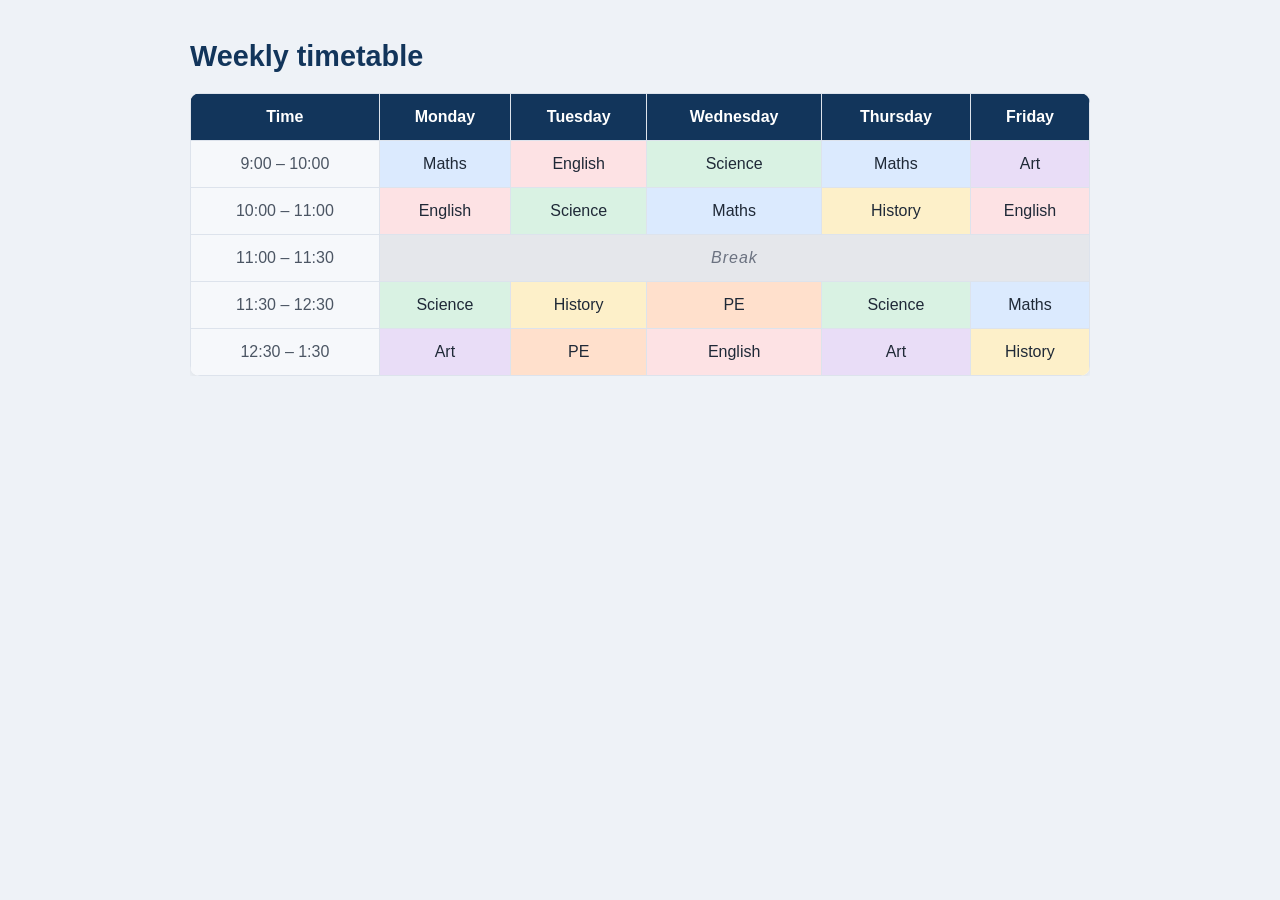
<file: index.html>
<!DOCTYPE html>
<html lang="en">
<head>
  <meta charset="UTF-8">
  <meta name="viewport" content="width=device-width, initial-scale=1">
  <title>Weekly Timetable</title>

  <!-- This line connects the external CSS file -->
  <link rel="stylesheet" href="style.css">
</head>
<body>

  <main>
    <h1>Weekly timetable</h1>

    <div class="table-wrap">
      <table>
        <thead>
          <tr>
            <th>Time</th>
            <th>Monday</th>
            <th>Tuesday</th>
            <th>Wednesday</th>
            <th>Thursday</th>
            <th>Friday</th>
          </tr>
        </thead>
        <tbody>
          <tr>
            <th>9:00 – 10:00</th>
            <td class="math">Maths</td>
            <td class="english">English</td>
            <td class="science">Science</td>
            <td class="math">Maths</td>
            <td class="art">Art</td>
          </tr>
          <tr>
            <th>10:00 – 11:00</th>
            <td class="english">English</td>
            <td class="science">Science</td>
            <td class="math">Maths</td>
            <td class="history">History</td>
            <td class="english">English</td>
          </tr>
          <tr class="break">
            <th>11:00 – 11:30</th>
            <td colspan="5">Break</td>
          </tr>
          <tr>
            <th>11:30 – 12:30</th>
            <td class="science">Science</td>
            <td class="history">History</td>
            <td class="pe">PE</td>
            <td class="science">Science</td>
            <td class="math">Maths</td>
          </tr>
          <tr>
            <th>12:30 – 1:30</th>
            <td class="art">Art</td>
            <td class="pe">PE</td>
            <td class="english">English</td>
            <td class="art">Art</td>
            <td class="history">History</td>
          </tr>
        </tbody>
      </table>
    </div>
  </main>

</body>
</html>
</file>
<file: style.css>
/* ---------- Page ---------- */
body {
  margin: 0;
  font-family: "Segoe UI", Arial, sans-serif;
  background-color: #eef2f7;
  color: #1f2937;
}

main {
  max-width: 900px;
  margin: 40px auto;
  padding: 0 16px;
}

h1 {
  font-size: 1.8rem;
  margin-bottom: 20px;
  color: #12355b;
}

/* ---------- Table ---------- */
/* Lets the table scroll sideways on small phone screens */
.table-wrap {
  overflow-x: auto;
}

table {
  width: 100%;
  border-collapse: collapse;
  background-color: white;
  border-radius: 10px;
  overflow: hidden;
  box-shadow: 0 2px 8px rgba(0, 0, 0, 0.08);
}

th,
td {
  padding: 14px 12px;
  text-align: center;
  border: 1px solid #dde3ec;
}

/* Header row (days) */
thead th {
  background-color: #12355b;
  color: white;
  font-weight: 600;
}

/* Time column */
tbody th {
  background-color: #f6f8fb;
  color: #4b5563;
  font-weight: 500;
  white-space: nowrap;
}

/* Hover highlight for lesson cells */
tbody td:hover {
  filter: brightness(0.95);
}

/* ---------- Break row ---------- */
.break td {
  background-color: #e5e7eb;
  color: #6b7280;
  font-style: italic;
  letter-spacing: 1px;
}

/* ---------- Subject colours ---------- */
/* Each class in the HTML matches one of these rules */
.math    { background-color: #dbeafe; }
.english { background-color: #fde2e4; }
.science { background-color: #d9f2e3; }
.history { background-color: #fdf0c9; }
.art     { background-color: #e9ddf7; }
.pe      { background-color: #ffe0cc; }
</file>
